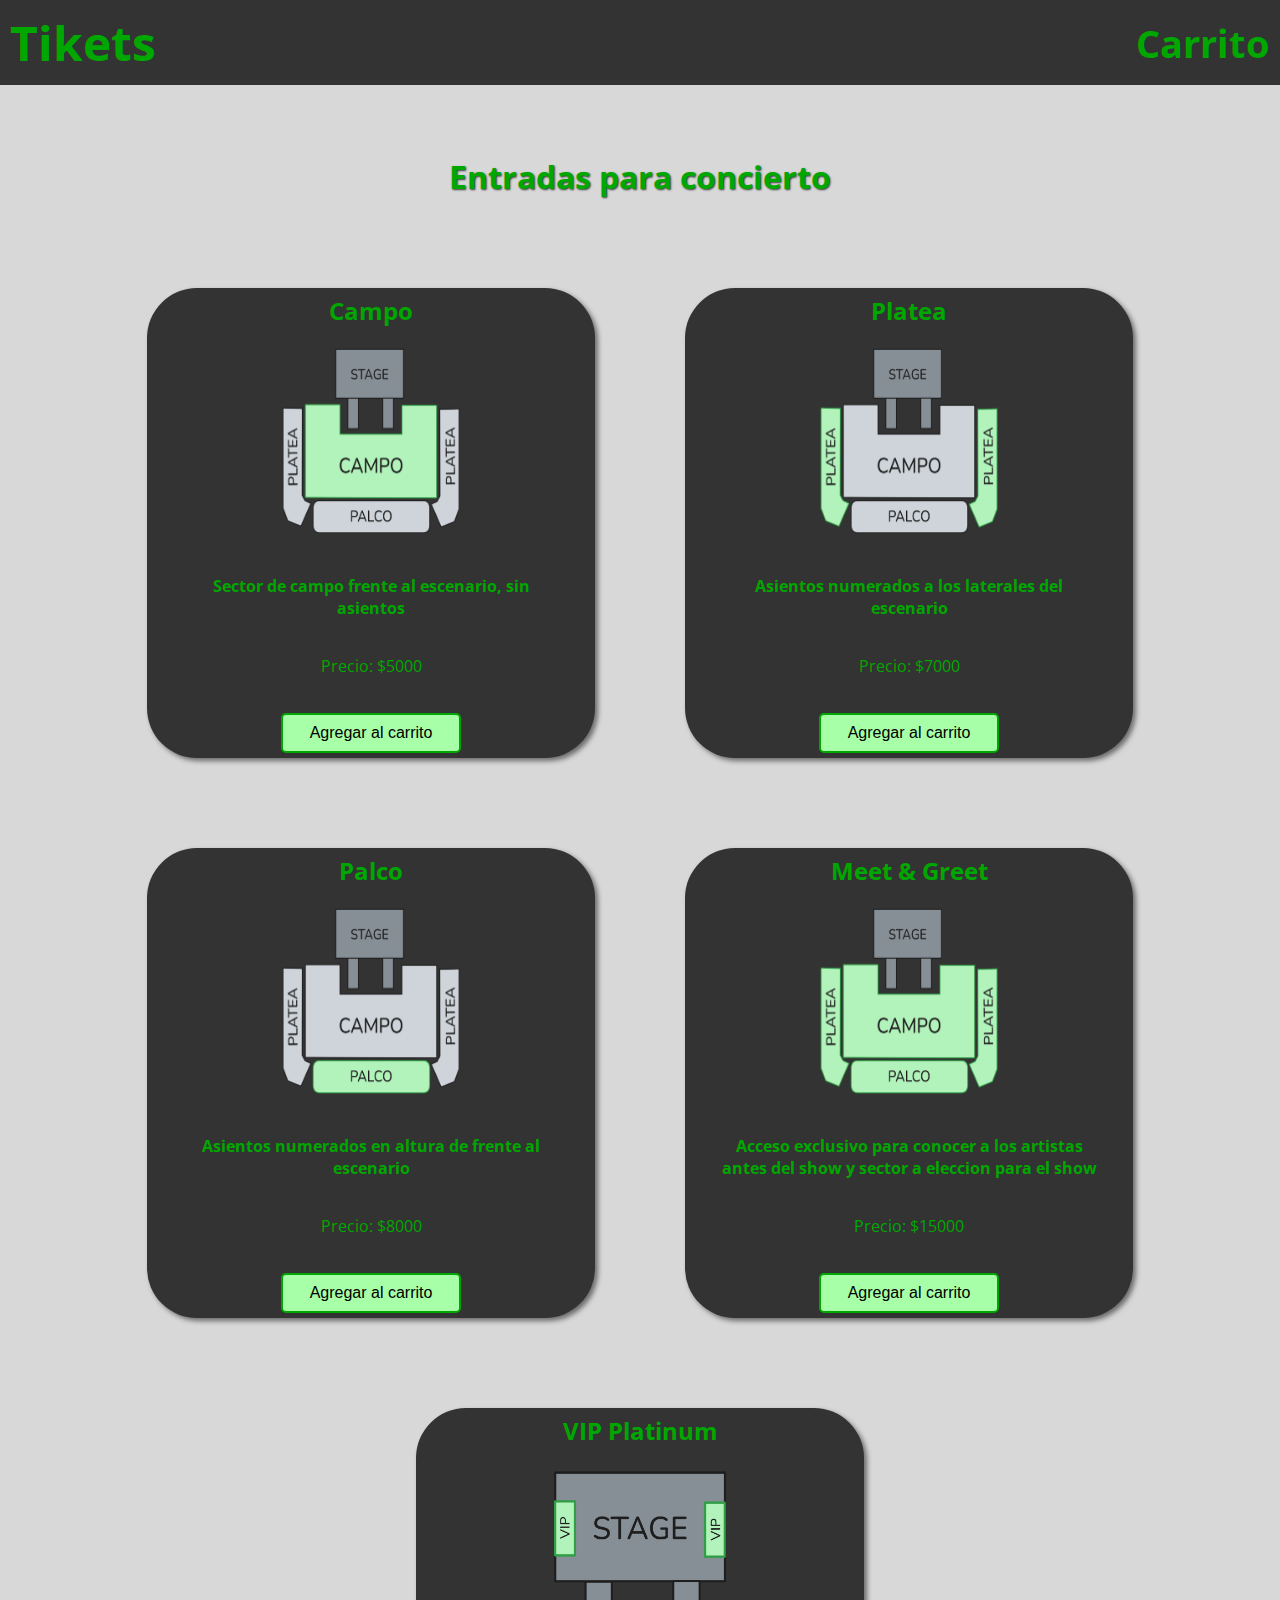
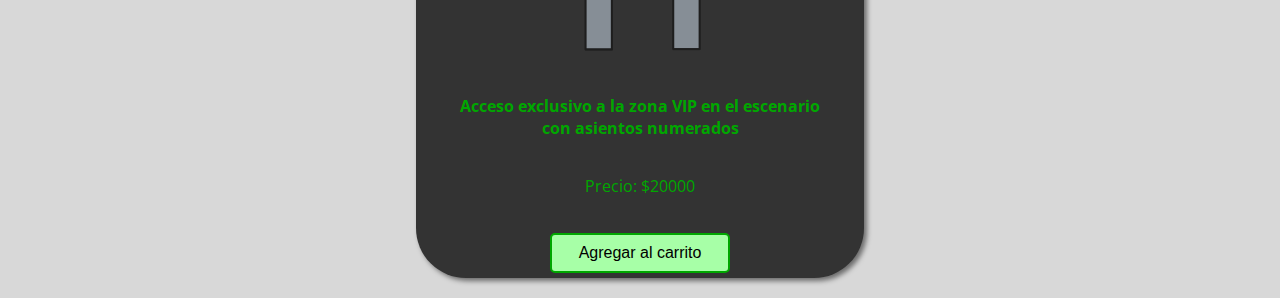
<file: index.html>
<!DOCTYPE html>
<html lang="en">

<head>
    <meta charset="UTF-8">
    <meta name="viewport" content="width=device-width, initial-scale=1.0">
    <link rel="stylesheet" href="./scss/styles.css">
    <link rel="preconnect" href="https://fonts.googleapis.com">
    <link rel="preconnect" href="https://fonts.gstatic.com" crossorigin>
    <link
        href="https://fonts.googleapis.com/css2?family=Montserrat:ital,wght@0,100..900;1,100..900&family=Open+Sans:ital,wght@0,300..800;1,300..800&family=Oswald:wght@200..700&family=Roboto+Condensed:ital,wght@0,100..900;1,100..900&family=Rubik:ital,wght@0,300..900;1,300..900&display=swap"
        rel="stylesheet">
    <!-- JS -->
    <script defer src="./js/main.js"></script>
    <title>PreEntrega2</title>
</head>

<body>
    <header>
        <h2>Tikets</h2>
        <a class="carrito" href="./pages/carrito.html">Carrito</a>
    </header>
    <h1>Entradas para concierto</h1>
    <section id="contenedor-entradas" class="contenedor-entradas"></section>

</body>

</html>
</file>
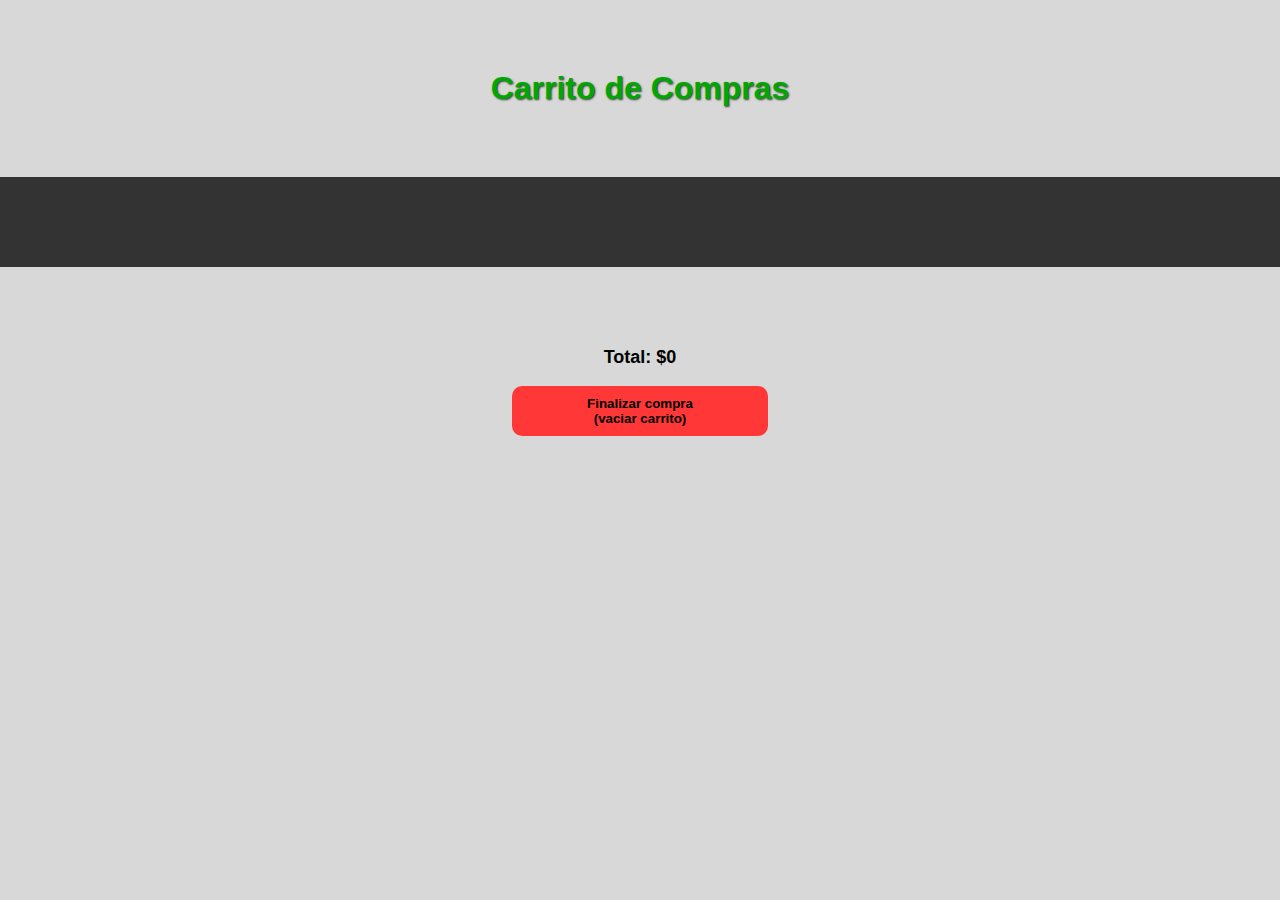
<file: pages/carrito.html>
<!DOCTYPE html>
<html lang="en">

<head>
  <meta charset="UTF-8">
  <meta name="viewport" content="width=device-width, initial-scale=1.0">
  <link rel="stylesheet" href="../scss/styles.css">
  <!-- JS -->
  <script defer src="../js/carrito.js"></script>
  <title>Document</title>
</head>

<body>
  <h1>Carrito de Compras</h1>
  <section id="contenedor-carrito" class="contenedor-carrito"></section>
  <section class="pagar">
    <p>Total: $<span id="total">0</span></p>
    <button id="vaciar">Finalizar compra<br>(vaciar carrito)</button>
  </section>
</body>

</html>
</file>
<file: scss/styles.css>
body {
  font-family: "Open Sans", sans-serif;
  margin: 0;
  padding: 0;
  background-color: #d8d8d8;
}
body header {
  background-color: #333333;
  color: #00a700;
  padding: 10px;
  font-size: 2em;
  font-weight: bold;
  margin-bottom: 70px;
  display: flex;
  justify-content: space-between;
  align-items: center;
}
body header .carrito {
  color: #00a700;
  text-decoration: none;
  font-size: 1.2em;
  border-radius: 5px;
  transition: background-color 0.3s ease;
}
body header .carrito:hover {
  background-color: #a7ffa7;
  color: #000000;
}
body h1 {
  font-size: 2em;
  color: #00a700;
  text-align: center;
  margin: 70px 0;
  text-shadow: #3d3d3d 1px 1px 2px;
}
body h2 {
  margin: 0;
}
body h3 {
  margin: 0;
  color: #00a700;
  font-size: 1.5em;
}
body .contenedor-entradas {
  display: flex;
  flex-wrap: wrap;
  justify-content: center;
  gap: 50px;
  width: 100%;
}
body .contenedor-entradas div {
  margin: 20px;
  display: flex;
  flex-direction: column;
  align-items: center;
  justify-content: center;
  background-color: #333333;
  width: 35%;
  height: 470px;
  border-radius: 50px;
  gap: 20px;
  box-shadow: 3px 3px 5px rgba(0, 0, 0, 0.5);
}
body .contenedor-entradas div button {
  width: 40%;
  height: 40px;
  color: #000000;
  background-color: #a7ffa7;
  font-size: 1rem;
  border: #00a700 2px solid;
  border-radius: 5px;
  transition: all 0.1s ease-in-out;
}
body .contenedor-entradas div img {
  width: 40%;
  height: 40%;
}
body .contenedor-entradas div h4 {
  margin: 20px 30px 0 30px;
  font-size: 1em;
  color: #00a700;
  text-align: center;
}
body .contenedor-entradas div p {
  color: #00a700;
}
body .contenedor-carrito {
  display: flex;
  justify-content: center;
  gap: 40px;
  background-color: #333333;
  padding: 50px 0 40px 0;
}
body .contenedor-carrito div {
  text-align: center;
  width: 17%;
}
body .contenedor-carrito div button {
  margin: 20px 0;
  width: 50%;
  height: 40px;
  color: #000000;
  background-color: #a7ffa7;
  border: #00a700 2px solid;
  border-radius: 5px;
  transition: all 0.2s ease-in-out;
}
body .contenedor-carrito div p {
  margin: 10px 0 0 0;
  font-weight: 500;
  color: #00a700;
  font-size: 1.1em;
  text-shadow: #000000 1px 1px 2px;
}
body .pagar {
  text-align: center;
  margin-top: 80px;
}
body .pagar p {
  font-size: large;
  font-weight: 800;
}
body .pagar button {
  width: 20%;
  height: 50px;
  border: none;
  border-radius: 10px;
  font-weight: 600;
  background-color: rgb(255, 55, 55);
  transition: all 0.3s ease-in-out;
}
body button:hover {
  transform: scale(1.05);
}/*# sourceMappingURL=styles.css.map */
</file>
